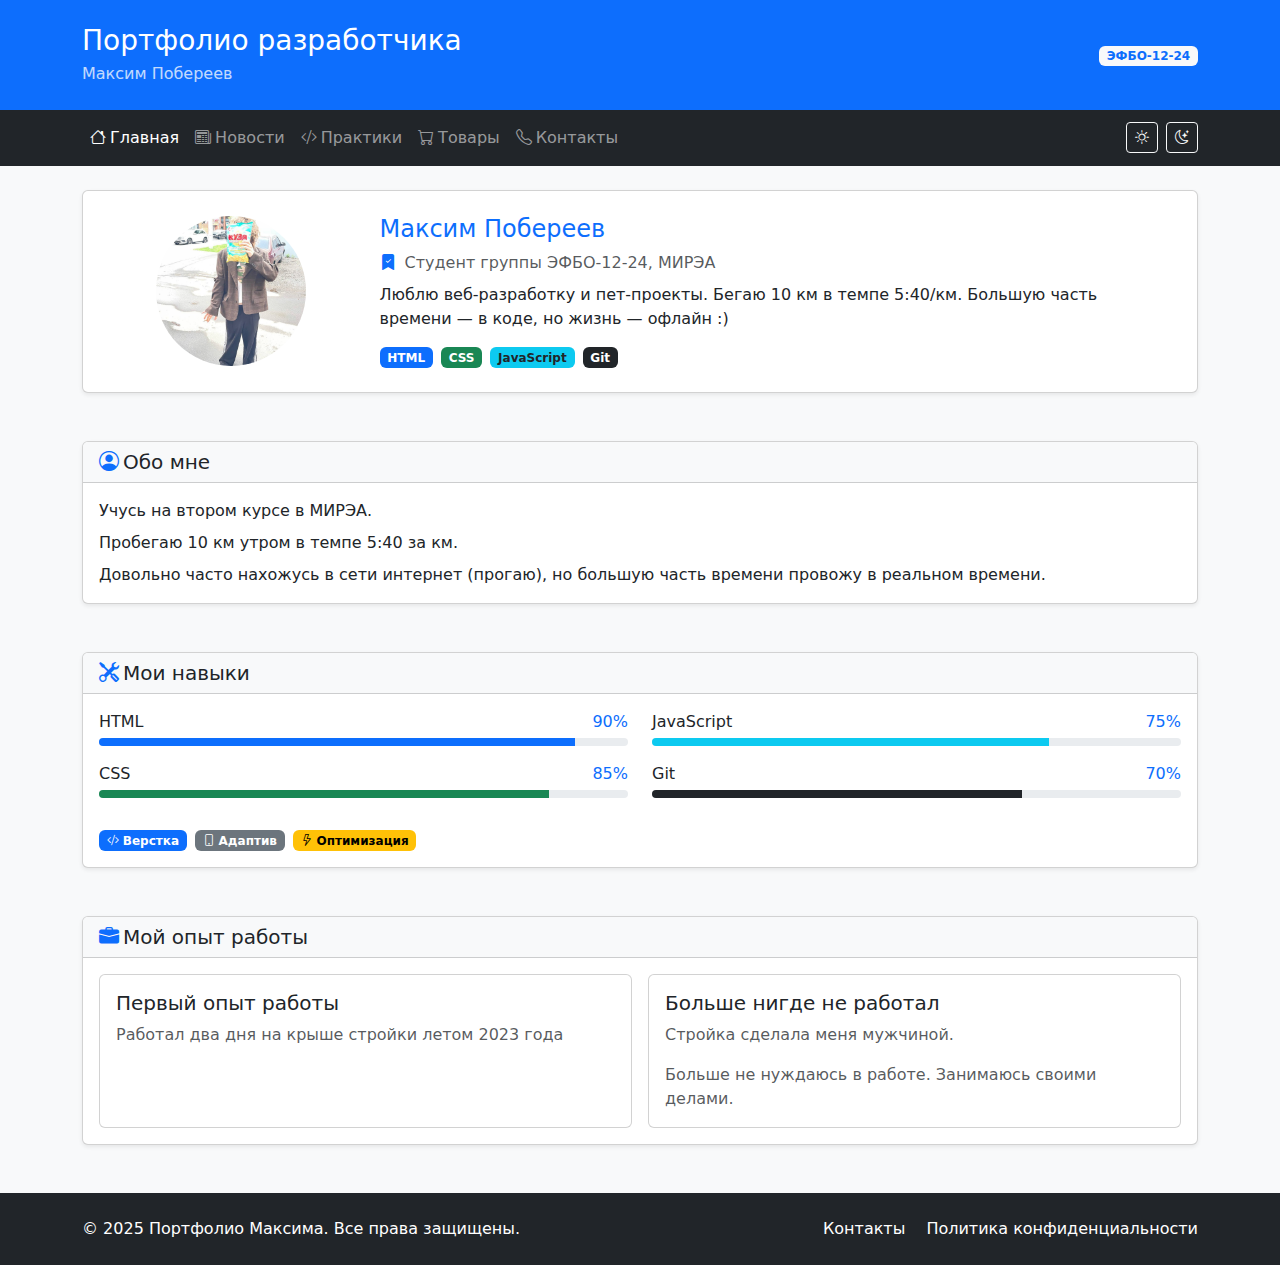
<file: frontend-and-backend-practice/index.html>
<!DOCTYPE html>
<html lang="ru">

<head>
    <meta charset="UTF-8" />
    <meta name="viewport" content="width=device-width, initial-scale=1.0" />
    <title>Главная — Портфолио Максима</title>

    <!-- Bootstrap & Icons -->
    <link href="https://cdn.jsdelivr.net/npm/bootstrap@5.3.2/dist/css/bootstrap.min.css" rel="stylesheet">
    <link href="https://cdn.jsdelivr.net/npm/bootstrap-icons@1.11.1/font/bootstrap-icons.css" rel="stylesheet">

    <!-- (необязательно) твои стили, если нужно: -->
    <!-- <link rel="stylesheet" href="style/styles.css"> -->
</head>

<body class="bg-light">
    <div class="container-fluid p-0">
        <!-- Header -->
        <header class="bg-primary text-white py-4">
            <div class="container">
                <div class="row align-items-center g-3">
                    <div class="col">
                        <h1 class="h3 mb-1">Портфолио разработчика</h1>
                        <p class="mb-0 opacity-75">Максим Побереев</p>
                    </div>
                    <div class="col-auto text-nowrap">
                        <span class="badge bg-light text-primary">ЭФБО-12-24</span>
                    </div>
                </div>
            </div>
        </header>

        <!-- Navigation -->
        <nav class="navbar navbar-expand-lg navbar-dark bg-dark">
            <div class="container">
                <a class="navbar-brand d-lg-none" href="index.html">Меню</a>
                <button class="navbar-toggler" type="button" data-bs-toggle="collapse" data-bs-target="#mainNav">
                    <span class="navbar-toggler-icon"></span>
                </button>

                <div class="collapse navbar-collapse" id="mainNav">
                    <ul class="navbar-nav me-auto">
                        <li class="nav-item">
                            <a class="nav-link active" href="index.html">
                                <i class="bi bi-house me-1"></i>Главная
                            </a>
                        </li>
                        <li class="nav-item"><a class="nav-link" href="pages/news.html"><i
                                    class="bi bi-newspaper me-1"></i>Новости</a></li>
                        <li class="nav-item"><a class="nav-link" href="pages/practices.html"><i
                                    class="bi bi-code-slash me-1"></i>Практики</a></li>
                        <li class="nav-item"><a class="nav-link" href="pages/goods.html"><i
                                    class="bi bi-cart me-1"></i>Товары</a></li>
                        <li class="nav-item"><a class="nav-link" href="pages/contacts.html"><i
                                    class="bi bi-telephone me-1"></i>Контакты</a></li>
                    </ul>

                    <!-- переключатель темы bootstrap (пример) -->
                    <div class="d-flex gap-2">
                        <button class="btn btn-outline-light btn-sm" data-bs-theme-value="light" id="themeLight"
                            title="Светлая тема"><i class="bi bi-sun"></i></button>
                        <button class="btn btn-outline-light btn-sm" data-bs-theme-value="dark" id="themeDark"
                            title="Тёмная тема"><i class="bi bi-moon-stars"></i></button>
                    </div>
                </div>
            </div>
        </nav>

        <!-- Main -->
        <main class="container my-4">
            <!-- Профиль -->
            <section class="mb-5">
                <div class="card shadow-sm">
                    <div class="card-body p-4">
                        <div class="row align-items-center">
                            <div class="col-md-3 text-center mb-3 mb-md-0">
                                <img src="images/photo.png" alt="Фото Максима" class="img-fluid rounded-circle"
                                    style="width:150px;height:150px;object-fit:cover;">
                            </div>
                            <div class="col-md-9">
                                <h2 class="card-title h4 text-primary mb-2">Максим Побереев</h2>
                                <p class="card-text text-muted mb-2">
                                    <i class="bi bi-bookmark-check-fill text-primary me-1"></i>
                                    Студент группы ЭФБО-12-24, МИРЭА
                                </p>
                                <p class="card-text">
                                    Люблю веб-разработку и пет-проекты. Бегаю 10 км в темпе 5:40/км.
                                    Большую часть времени — в коде, но жизнь — офлайн :)
                                </p>
                                <div class="d-flex gap-2 flex-wrap">
                                    <span class="badge bg-primary">HTML</span>
                                    <span class="badge bg-success">CSS</span>
                                    <span class="badge bg-info text-dark">JavaScript</span>
                                    <span class="badge bg-dark">Git</span>
                                </div>
                            </div>
                        </div>
                    </div>
                </div>
            </section>

            <!-- Обо мне -->
            <section class="mb-5">
                <div class="card shadow-sm">
                    <div class="card-header bg-light">
                        <h3 class="h5 mb-0"><i class="bi bi-person-circle text-primary me-1"></i>Обо мне</h3>
                    </div>
                    <div class="card-body">
                        <p class="mb-2">Учусь на втором курсе в МИРЭА.</p>
                        <p class="mb-2">Пробегаю 10 км утром в темпе 5:40 за км.</p>
                        <p class="mb-0">Довольно часто нахожусь в сети интернет (прогаю), но большую часть времени
                            провожу в реальном времени.</p>
                    </div>
                </div>
            </section>

            <!-- Навыки (progress) -->
            <section class="mb-5">
                <div class="card shadow-sm">
                    <div class="card-header bg-light">
                        <h3 class="h5 mb-0"><i class="bi bi-tools text-primary me-1"></i>Мои навыки</h3>
                    </div>
                    <div class="card-body">
                        <div class="row g-4">
                            <div class="col-md-6">
                                <div class="mb-3">
                                    <div class="d-flex justify-content-between mb-1">
                                        <span>HTML</span><span class="text-primary">90%</span>
                                    </div>
                                    <div class="progress" style="height:8px;">
                                        <div class="progress-bar bg-primary" style="width:90%"></div>
                                    </div>
                                </div>
                                <div class="mb-3">
                                    <div class="d-flex justify-content-between mb-1">
                                        <span>CSS</span><span class="text-primary">85%</span>
                                    </div>
                                    <div class="progress" style="height:8px;">
                                        <div class="progress-bar bg-success" style="width:85%"></div>
                                    </div>
                                </div>
                            </div>
                            <div class="col-md-6">
                                <div class="mb-3">
                                    <div class="d-flex justify-content-between mb-1">
                                        <span>JavaScript</span><span class="text-primary">75%</span>
                                    </div>
                                    <div class="progress" style="height:8px;">
                                        <div class="progress-bar bg-info" style="width:75%"></div>
                                    </div>
                                </div>
                                <div class="mb-3">
                                    <div class="d-flex justify-content-between mb-1">
                                        <span>Git</span><span class="text-primary">70%</span>
                                    </div>
                                    <div class="progress" style="height:8px;">
                                        <div class="progress-bar bg-dark" style="width:70%"></div>
                                    </div>
                                </div>
                            </div>
                        </div>
                        <!-- Чипы навыков -->
                        <div class="mt-3 d-flex flex-wrap gap-2">
                            <span class="badge text-bg-primary"><i class="bi bi-code-slash me-1"></i>Верстка</span>
                            <span class="badge text-bg-secondary"><i class="bi bi-phone me-1"></i>Адаптив</span>
                            <span class="badge text-bg-warning"><i class="bi bi-lightning me-1"></i>Оптимизация</span>
                        </div>
                    </div>
                </div>
            </section>

            <!-- Опыт / проекты -->
            <section class="mb-5">
                <div class="card shadow-sm">
                    <div class="card-header bg-light">
                        <h3 class="h5 mb-0"><i class="bi bi-briefcase-fill text-primary me-1"></i>Мой опыт работы</h3>
                    </div>
                    <div class="card-body">
                        <div class="row g-3">
                            <div class="col-md-6">
                                <div class="card h-100">
                                    <div class="card-body">
                                        <h5 class="card-title">Первый опыт работы</h5>
                                        <p class="card-text text-muted">Работал два дня на крыше стройки летом 2023 года
                                        </p>
                                    </div>
                                </div>
                            </div>
                            <div class="col-md-6">
                                <div class="card h-100">
                                    <div class="card-body">
                                        <h5 class="card-title">Больше нигде не работал</h5>
                                        <p class="card-text text-muted">Стройка сделала меня мужчиной.</p>
                                        <p class="card-text text-muted mb-0">Больше не нуждаюсь в работе. Занимаюсь
                                            своими делами.</p>
                                    </div>
                                </div>
                            </div>
                        </div>
                    </div>
                </div>
            </section>

        </main>

        <!-- Footer -->
        <footer class="bg-dark text-white py-4 mt-5">
            <div class="container">
                <div class="row align-items-center g-3">
                    <div class="col-md-6">
                        <p class="mb-0">&copy; 2025 Портфолио Максима. Все права защищены.</p>
                    </div>
                    <div class="col-md-6 text-md-end">
                        <a href="pages/contacts.html" class="text-white text-decoration-none me-3">Контакты</a>
                        <a href="#" class="text-white text-decoration-none">Политика конфиденциальности</a>
                    </div>
                </div>
            </div>
        </footer>
    </div>

    <!-- Bootstrap Bundle (JS + Popper) -->
    <script src="https://cdn.jsdelivr.net/npm/bootstrap@5.3.2/dist/js/bootstrap.bundle.min.js"></script>

    <!-- мини-скрипт для переключения темы (опционально) -->
    <script>
        // Bootstrap 5.3 поддерживает CSS-переменную data-bs-theme на <html> или <body>
        const setTheme = v => document.documentElement.setAttribute('data-bs-theme', v);
        document.getElementById('themeLight')?.addEventListener('click', () => setTheme('light'));
        document.getElementById('themeDark')?.addEventListener('click', () => setTheme('dark'));
        // можно сохранить в localStorage при желании
    </script>
</body>

</html>
</file>
<file: frontend-and-backend-practice/style/styles.css>
/* =========================
   CSS VARIABLES (THEME)
   ========================= */
:root {
    /* palette */
    --color-main: #2c3e50;
    --color-dark: #34495e;
    --color-accent: #667eea;
    --color-accent-2: #764ba2;
    --color-accent-3: #3498db;
    --color-text: #2c3e50;
    --color-muted: #7f8c8d;
    --color-white: #ffffff;
    --color-light: #f8f9fa;
    --color-light-2: #e9ecef;
    --color-danger: #e74c3c;

    /* layout */
    --radius: 12px;
    --radius-sm: 8px;
    --shadow-sm: 0 2px 5px rgba(0, 0, 0, 0.1);
    --shadow-md: 0 5px 20px rgba(0, 0, 0, 0.08);
    --shadow-lg: 0 10px 30px rgba(0, 0, 0, 0.15);

    /* spacing */
    --space-xs: 8px;
    --space-sm: 12px;
    --space-md: 20px;
    --space-lg: 30px;
    --space-xl: 40px;

    /* typography */
    --font-base: 'Segoe UI', Tahoma, Geneva, Verdana, sans-serif;
    --fz-sm: 14px;
    --fz-md: 16px;
    --fz-lg: 20px;
    --fz-xl: 28px;
    --fz-xxl: 32px;

    /* transitions */
    --tr-fast: 0.2s ease;
    --tr: 0.3s ease;

    /* backgrounds */
    --bg-page: linear-gradient(135deg, #667eea 0%, #764ba2 100%);
    --bg-card: #fff;
    --bg-elev: linear-gradient(135deg, #ffffff 0%, #f8f9fa 100%);
}

/* Dark theme */
:root[data-theme="dark"] {
    --color-main: #e0e6ef;
    --color-dark: #1e2430;
    --color-text: #e0e6ef;
    --color-muted: #a8b0bd;
    --color-white: #0f131a;
    --color-light: #121826;
    --color-light-2: #1b2232;
    --bg-page: linear-gradient(135deg, #1b2a4b 0%, #2a1b4b 100%);
    --bg-card: #0f131a;
    --bg-elev: #121826;
    --shadow-sm: 0 2px 5px rgba(0, 0, 0, 0.35);
    --shadow-md: 0 6px 20px rgba(0, 0, 0, 0.35);
    --shadow-lg: 0 12px 30px rgba(0, 0, 0, 0.45);
}

/* =========================
   RESET / BASE
   ========================= */
* {
    margin: 0;
    padding: 0;
    box-sizing: border-box;
}

html,
body {
    height: 100%;
}

body {
    font-family: var(--font-base);
    color: var(--color-text);
    background-color: #0f131a;
    min-height: 100vh;
}

/* =========================
   LAYOUT (BEM)
   ========================= */
.page {
    max-width: 1200px;
    margin: 0 auto;
    min-height: 100vh;
    background: var(--color-white);
    box-shadow: 0 0 30px rgba(0, 0, 0, 0.1);
    display: grid;
    grid-template-rows: auto auto 1fr auto;
    grid-template-areas:
        "header"
        "nav"
        "main"
        "footer";
}

.header {
    grid-area: header;
    background: var(--color-dark);
    color: #fff;
    text-align: center;
    padding: var(--space-lg);
}

.header__title {
    font-size: var(--fz-xxl);
    font-weight: 300;
    letter-spacing: 1px;
}

.nav {
    grid-area: nav;
    background: var(--color-dark);
}

.nav__list {
    list-style: none;
    display: flex;
    justify-content: center;
    gap: 25px;
    padding: var(--space-md) 0;
}

.nav__item {
    margin: 0;
}

.nav__link {
    display: block;
    padding: 12px 25px;
    border-radius: 25px;
    color: #fff;
    text-decoration: none;
    transition: background var(--tr), transform var(--tr);
}

.nav__link:hover {
    background: rgba(255, 255, 255, 0.1);
    transform: translateY(-2px);
}

.nav__item--active .nav__link {
    background: var(--color-accent);
    font-weight: 700;
}

.main {
    grid-area: main;
    padding: var(--space-xl);
    max-width: 900px;
    margin: 0 auto;
}

.footer {
    grid-area: footer;
    background: var(--color-dark);
    color: #fff;
    text-align: center;
    padding: var(--space-lg);
    margin-top: var(--space-lg);
}

.footer__text {
    font-size: var(--fz-md);
}

/* =========================
   PROFILE (BEM)
   ========================= */
.profile {
    margin-bottom: var(--space-xl);
}

.profile__card {
    display: flex;
    align-items: center;
    gap: var(--space-lg);
    background: var(--bg-card);
    padding: var(--space-lg);
    border-radius: var(--radius);
    box-shadow: var(--shadow-md);
}

.profile__photo {
    width: 220px;
    height: 280px;
    object-fit: cover;
    border-radius: var(--radius);
    border: 4px solid var(--color-accent);
    box-shadow: 0 8px 25px rgba(102, 126, 234, 0.25);
}

.profile__info {
    display: flex;
    flex-direction: column;
    gap: var(--space-sm);
}

.profile__name {
    font-size: 24px;
    color: var(--color-main);
    font-weight: 600;
}

.profile__group {
    font-size: 18px;
    color: var(--color-muted);
}

/* =========================
   ABOUT (BEM)
   ========================= */
.about {
    background: var(--bg-elev);
    padding: var(--space-lg);
    border-radius: var(--radius);
    box-shadow: var(--shadow-sm);
    margin: var(--space-lg) 0;
    border-left: 5px solid var(--color-accent);
}

.about__title {
    font-size: 1.5rem;
    color: var(--color-main);
    margin-bottom: var(--space-md);
}

.about__text {
    line-height: 1.8;
}

/* =========================
   SKILLS (BEM)
   ========================= */
.skills {
    margin: var(--space-xl) 0;
}

.skills__title {
    color: var(--color-main);
    margin-bottom: var(--space-md);
    font-size: 1.5rem;
}

.skills__list {
    display: flex;
    flex-wrap: wrap;
    gap: var(--space-sm);
}

.skill {
    padding: 12px 25px;
    border-radius: 25px;
    color: #fff;
    font-weight: 700;
    transition: transform var(--tr), box-shadow var(--tr);
    box-shadow: 0 4px 15px rgba(79, 172, 254, 0.28);
}

.skill:hover {
    transform: translateY(-3px);
}

.skill--html {
    background: #e34c26;
}

.skill--css {
    background: #264de4;
}

.skill--js {
    background: #f0db4f;
    color: #2c3e50;
}

.skill--git {
    background: #f1502f;
}

/* =========================
   PROJECTS (BEM)
   ========================= */
.projects {
    margin-top: var(--space-xl);
}

.projects__title {
    color: var(--color-main);
    margin-bottom: var(--space-md);
    font-size: 1.5rem;
}

.projects__grid {
    display: grid;
    grid-template-columns: repeat(auto-fit, minmax(300px, 1fr));
    gap: var(--space-md);
}

.project-card {
    background: var(--bg-card);
    padding: var(--space-lg);
    border-radius: var(--radius);
    box-shadow: var(--shadow-md);
    border-left: 4px solid var(--color-accent-3);
    transition: transform var(--tr);
}

.project-card:hover {
    transform: translateY(-5px);
}

.project-card__title {
    color: var(--color-main);
    margin-bottom: var(--space-sm);
}

.project-card__desc {
    color: var(--color-muted);
}

/* =========================
   NEWS (BEM)
   ========================= */
.news {
    background: var(--bg-card);
    padding: var(--space-lg);
    border-radius: var(--radius);
    box-shadow: var(--shadow-sm);
}

.news__title {
    color: var(--color-main);
    margin-bottom: var(--space-md);
    font-size: 1.5rem;
}

.news__list {
    display: flex;
    flex-direction: column;
    gap: var(--space-md);
}

.news-item {
    padding: var(--space-md);
    border-left: 4px solid var(--color-accent);
    background: var(--color-light);
    border-radius: var(--radius);
    position: relative;
    overflow: hidden;
    transition: transform var(--tr), box-shadow var(--tr);
}

.news-item:hover {
    transform: translateY(-5px);
    box-shadow: var(--shadow-lg);
}

.news-item__title {
    color: var(--color-main);
    margin-bottom: var(--space-sm);
    font-weight: 700;
}

.news-item__date {
    color: var(--color-accent-3);
    font-size: 0.9rem;
    margin-bottom: var(--space-sm);
}

.news-item__text {
    line-height: 1.6;
    color: var(--color-text);
}

/* =========================
   CONTACTS (BEM)
   ========================= */
.contacts {
    background: var(--bg-card);
    padding: var(--space-lg);
    border-radius: var(--radius);
    box-shadow: var(--shadow-sm);
}

.contacts__title {
    color: var(--color-main);
    margin-bottom: var(--space-md);
    font-size: 1.5rem;
}

.contacts__list {
    display: grid;
    grid-template-columns: repeat(auto-fit, minmax(250px, 1fr));
    gap: var(--space-md);
}

.contact-item {
    padding: var(--space-md);
    background: var(--color-light);
    border-radius: var(--radius);
    text-align: center;
    border-left: 4px solid var(--color-accent);
}

.contact-item__title {
    color: var(--color-main);
    margin-bottom: var(--space-sm);
    font-size: 1.1rem;
}

.contact-item__value {
    color: var(--color-accent-3);
    font-weight: 700;
}

.button {
    padding: 12px 24px;
    border: none;
    border-radius: 30px;
    cursor: pointer;
    font-weight: 700;
    transition: transform var(--tr), box-shadow var(--tr), background var(--tr);
}

.button--primary {
    background: linear-gradient(135deg, var(--color-accent) 0%, var(--color-accent-2) 100%);
    color: #fff;
}

.button--primary:hover {
    transform: translateY(-2px);
    box-shadow: 0 8px 22px rgba(102, 126, 234, 0.35);
}

.button--danger {
    background: var(--color-danger);
    color: #fff;
}

.button--disabled {
    opacity: 0.6;
    cursor: not-allowed;
}

/* =========================
   GOODS / PRODUCT CARD (BEM)
   ========================= */
.products {
    margin-top: var(--space-lg);
}

.products__grid {
    display: grid;
    grid-template-columns: repeat(auto-fit, minmax(320px, 1fr));
    gap: var(--space-lg);
}

.product-card {
    background: var(--bg-card);
    border-radius: var(--radius);
    box-shadow: var(--shadow-md);
    overflow: hidden;
    transition: transform var(--tr), box-shadow var(--tr);
}

.product-card:hover {
    transform: translateY(-5px);
    box-shadow: var(--shadow-lg);
}

.product-card--selected {
    outline: 3px solid var(--color-accent);
}

.product-card--discount .product-price {
    color: var(--color-danger);
}

.product-card__image {
    height: 200px;
    overflow: hidden;
    background: var(--color-light);
}

.product-card__image img {
    width: 100%;
    height: 100%;
    object-fit: cover;
    transition: transform var(--tr);
}

.product-card:hover .product-card__image img {
    transform: scale(1.05);
}

.product-card__info {
    padding: var(--space-md);
}

.product-card__title {
    color: var(--color-main);
    margin-bottom: var(--space-sm);
    font-size: 18px;
    font-weight: 700;
}

.product-card__desc {
    color: var(--color-muted);
    margin-bottom: var(--space-sm);
    line-height: 1.5;
    font-size: 14px;
}

.product-price {
    font-size: 24px;
    font-weight: 800;
    color: var(--color-accent-3);
    margin-bottom: var(--space-sm);
}

.product-card__buy {
    width: 100%;
}

/* =========================
   RESPONSIVE
   ========================= */
@media (max-width: 768px) {
    .nav__list {
        flex-direction: column;
        gap: 10px;
    }

    .main {
        padding: var(--space-lg);
    }

    .projects__grid {
        grid-template-columns: 1fr;
    }

    .products__grid {
        grid-template-columns: 1fr;
        gap: var(--space-md);
    }

    .profile__card {
        flex-direction: column;
        text-align: center;
    }
}

html {
    background-color: #161414;
}
</file>
